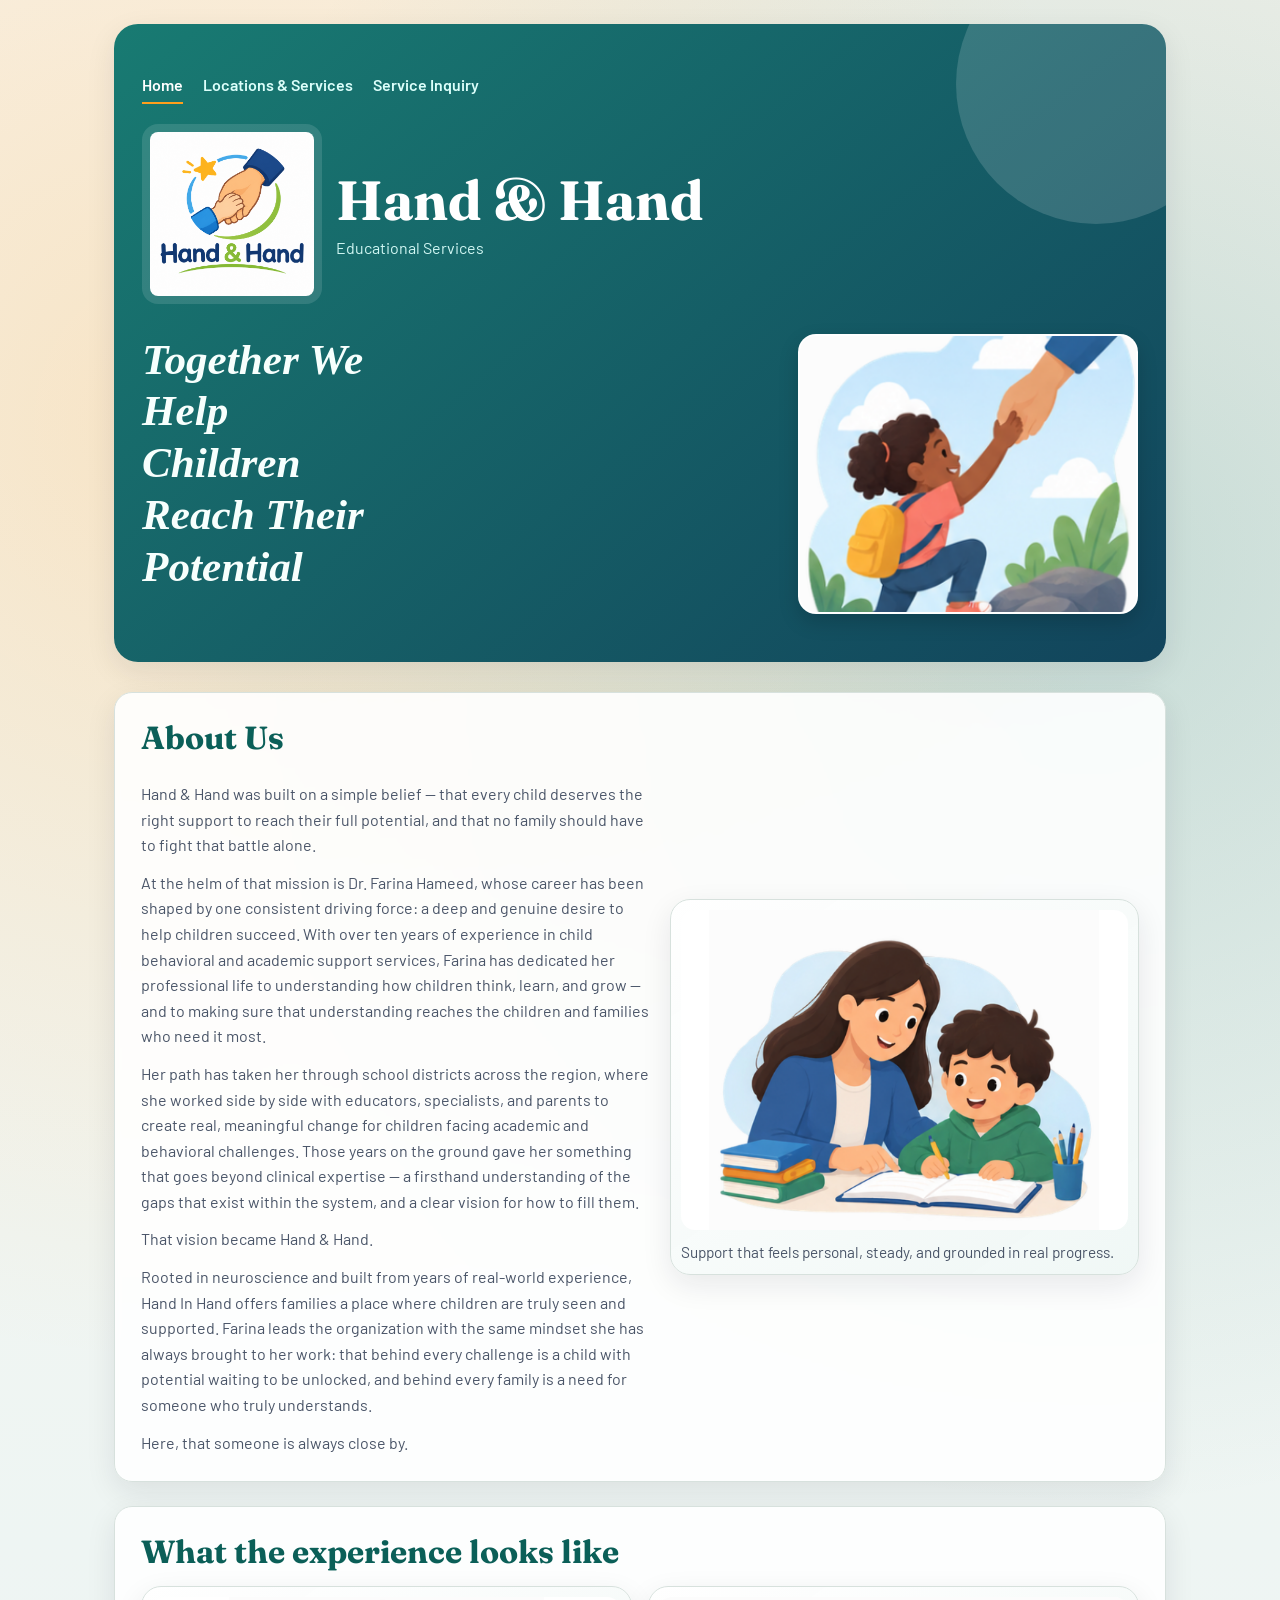
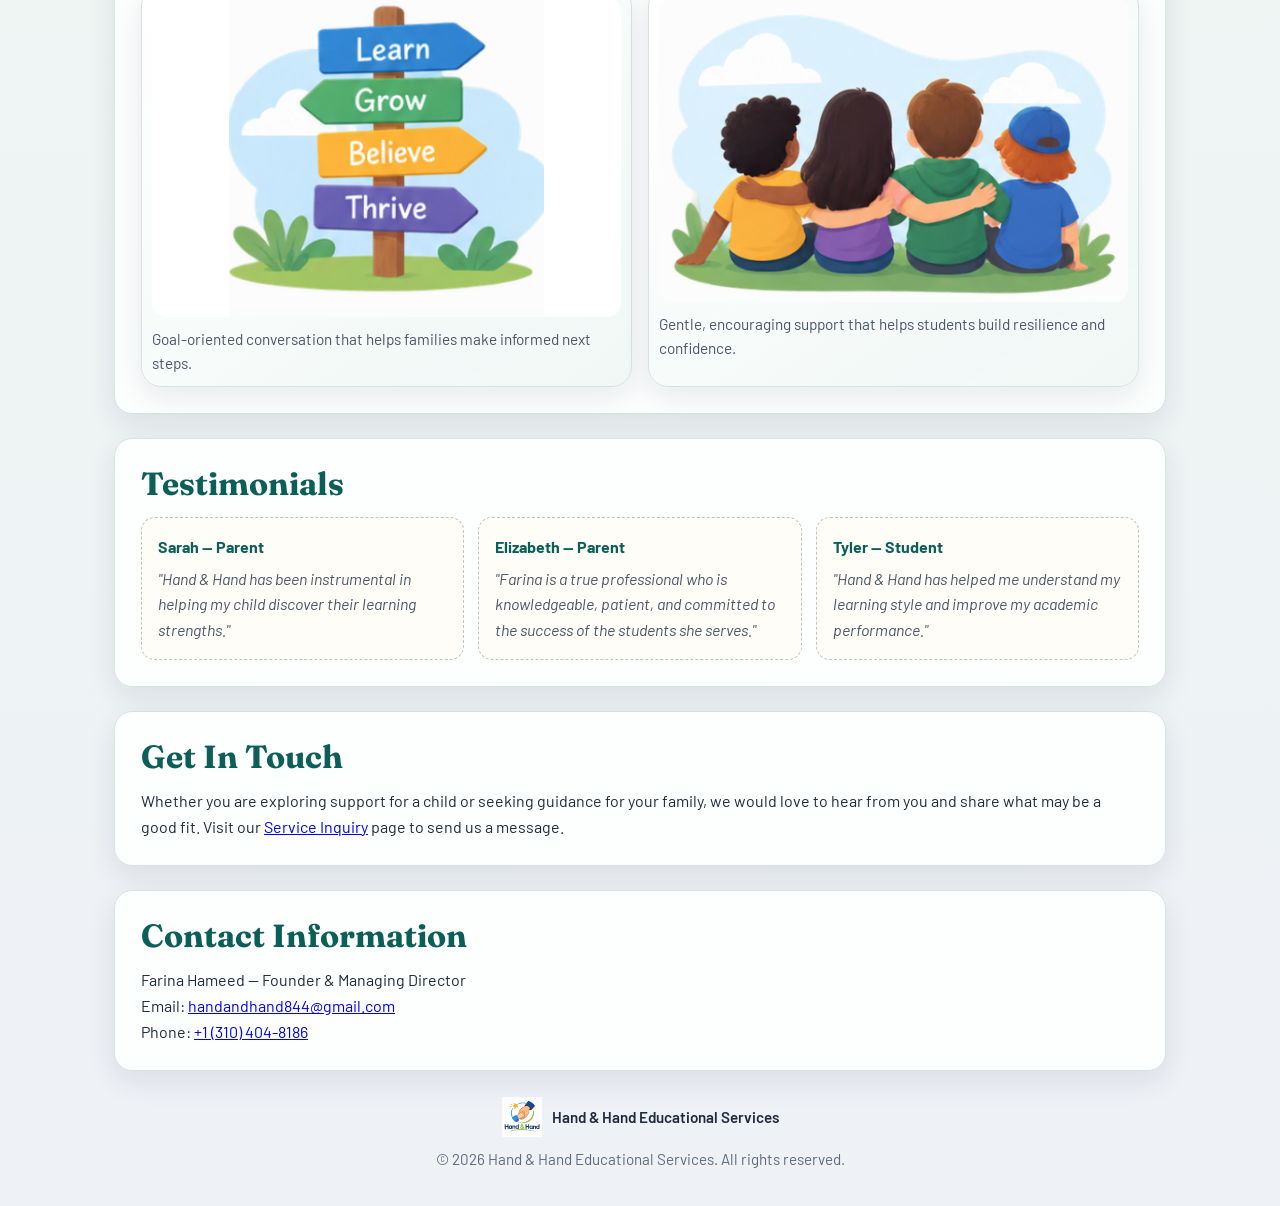
<file: index.html>
<!DOCTYPE html>
<html lang="en">
<head>
	<meta charset="UTF-8">
	<meta name="viewport" content="width=device-width, initial-scale=1.0">
	<title>Hand &amp; Hand | Educational Services</title>
	<link rel="preconnect" href="https://fonts.googleapis.com">
	<link rel="preconnect" href="https://fonts.gstatic.com" crossorigin>
	<link href="https://fonts.googleapis.com/css2?family=Barlow:wght@400;500;600;700&family=Fraunces:opsz,wght@9..144,600;9..144,700&display=swap" rel="stylesheet">
	<link rel="stylesheet" href="assets/style.css">
</head>
<body>
	<div class="site-wrap">
		<header class="hero">
			<nav class="site-nav" aria-label="Primary">
				<a href="index.html" aria-current="page">Home</a>
				<a href="locations-services.html">Locations &amp; Services</a>
				<a href="service-inquiry.html">Service Inquiry</a>
			</nav>
			<div class="hero-brand" aria-label="Hand-In-Hand logo and brand">
				<img src="Hand & Hand Support Logo.png" alt="Hand-In-Hand logo">
				<div class="brand-copy">
					<h2>Hand &amp; Hand</h2>
					<span>Educational Services</span>
				</div>
			</div>
			<div class="hero-title-row">
				<h1>Together We Help Children Reach Their Potential</h1>
				<img src="assets/screenshot-3.png" alt="Illustrative support image for Hand-In-Hand education">
			</div>
		</header>

		<main>
			<section class="about" id="about-us">
				<div class="feature-grid">
					<div class="feature-panel">
						<h2>About Us</h2>
						<p>
							Hand &amp; Hand was built on a simple belief — that every child deserves the right support to reach their full potential, and that no family should have to fight that battle alone.
						</p>
						<p>
							At the helm of that mission is Dr. Farina Hameed, whose career has been shaped by one consistent driving force: a deep and genuine desire to help children succeed. With over ten years of experience in child behavioral and academic support services, Farina has dedicated her professional life to understanding how children think, learn, and grow — and to making sure that understanding reaches the children and families who need it most.
						</p>
						<p>
							Her path has taken her through school districts across the region, where she worked side by side with educators, specialists, and parents to create real, meaningful change for children facing academic and behavioral challenges. Those years on the ground gave her something that goes beyond clinical expertise — a firsthand understanding of the gaps that exist within the system, and a clear vision for how to fill them.
						</p>
						<p>
							That vision became Hand &amp; Hand.
						</p>
						<p>
							Rooted in neuroscience and built from years of real-world experience, Hand In Hand offers families a place where children are truly seen and supported. Farina leads the organization with the same mindset she has always brought to her work: that behind every challenge is a child with potential waiting to be unlocked, and behind every family is a need for someone who truly understands.
						</p>
						<p>
							Here, that someone is always close by.
						</p>
					</div>
					<figure class="image-card">
						<img src="assets/screenshot-1.png" alt="A warm educational support setting with thoughtful planning materials">
						<figcaption>Support that feels personal, steady, and grounded in real progress.</figcaption>
					</figure>
				</div>
			</section>

			<section id="approach">
				<h2>What the experience looks like</h2>
				<div class="spotlight-grid">
					<article class="image-card">
						<img src="assets/screenshot-2.png" alt="A collaborative educational session focused on student growth">
						<figcaption>Goal-oriented conversation that helps families make informed next steps.</figcaption>
					</article>
					<article class="image-card">
						<img src="assets/screenshot-4.png" alt="A calm environment that centers student learning and encouragement">
						<figcaption>Gentle, encouraging support that helps students build resilience and confidence.</figcaption>
					</article>
				</div>
			</section>

			<section id="testimonials">
				<h2>Testimonials</h2>
				<div class="testimonials-grid">
					<article class="testimonial-card">
						<strong>Sarah -- Parent</strong>
						<p>"Hand &amp; Hand has been instrumental in helping my child discover their learning strengths."</p>
					</article>
					<article class="testimonial-card">
						<strong>Elizabeth -- Parent</strong>
						<p>"Farina is a true professional who is knowledgeable, patient, and committed to the success of the students she serves."</p>
					</article>
					<article class="testimonial-card">
						<strong>Tyler -- Student</strong>
						<p>"Hand &amp; Hand has helped me understand my learning style and improve my academic performance."</p>
					</article>
				</div>
			</section>

			<section id="contact">
				<h2>Get In Touch</h2>
				<p>
					Whether you are exploring support for a child or seeking guidance for your family,
					we would love to hear from you and share what may be a good fit.
					Visit our <a href="service-inquiry.html">Service Inquiry</a> page to send us a message.
				</p>
			</section>
			<section id="contact-info" aria-label="Contact information">
				<h2>Contact Information</h2>
				<p>Farina Hameed -- Founder & Managing Director</p>
				<p>Email: <a href="mailto:handandhand844@gmail.com">handandhand844@gmail.com</a></p>
				<p>Phone: <a href="tel:+3104048186">+1 (310) 404-8186</a></p>
			</section>
		</main>

		<footer>
			<div class="footer-brand">
				<img src="Hand & Hand Support Logo.png" alt="Hand-In-Hand logo">
				<span>Hand &amp; Hand Educational Services</span>
			</div>
			<p>&copy; 2026 Hand &amp; Hand Educational Services. All rights reserved.</p>
		</footer>
	</div>
</body>
</html>
</file>
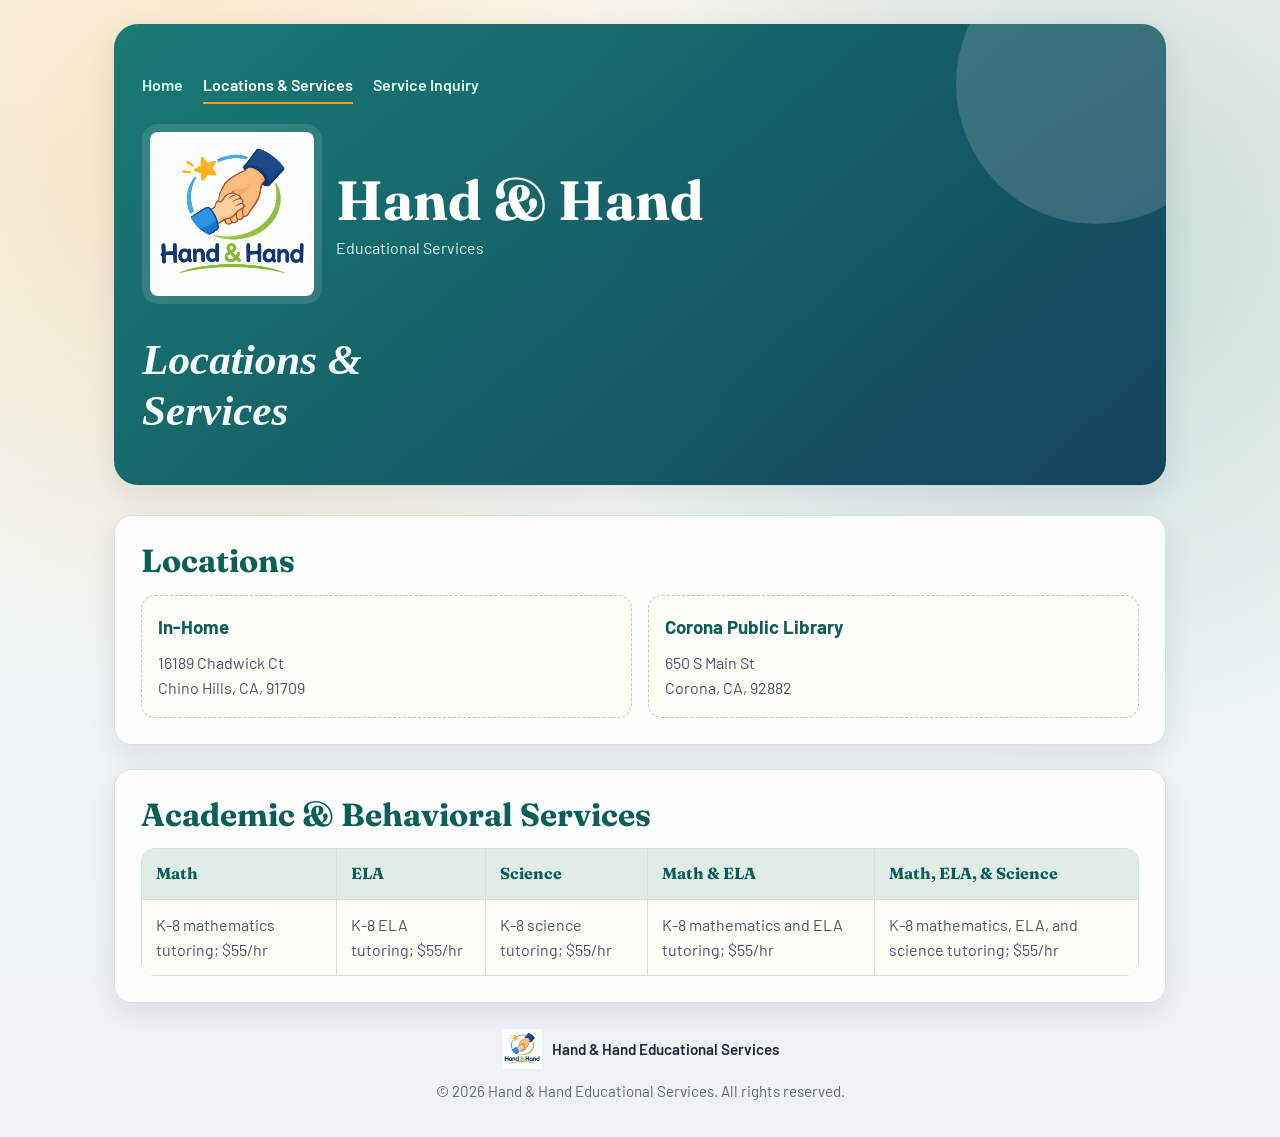
<file: locations-services.html>
<!DOCTYPE html>
<html lang="en">
<head>
	<meta charset="UTF-8">
	<meta name="viewport" content="width=device-width, initial-scale=1.0">
	<title>Locations & Services | Hand &amp; Hand</title>
	<link rel="preconnect" href="https://fonts.googleapis.com">
	<link rel="preconnect" href="https://fonts.gstatic.com" crossorigin>
	<link href="https://fonts.googleapis.com/css2?family=Barlow:wght@400;500;600;700&family=Fraunces:opsz,wght@9..144,600;9..144,700&display=swap" rel="stylesheet">
	<link rel="stylesheet" href="assets/style.css">
</head>
<body>
	<div class="site-wrap">
		<header class="hero">
			<nav class="site-nav" aria-label="Primary">
				<a href="index.html">Home</a>
				<a href="locations-services.html" aria-current="page">Locations &amp; Services</a>
				<a href="service-inquiry.html">Service Inquiry</a>
			</nav>
			<div class="hero-brand" aria-label="Hand-In-Hand logo and brand">
				<img src="Hand & Hand Support Logo.png" alt="Hand-In-Hand logo">
				<div class="brand-copy">
					<h2>Hand &amp; Hand</h2>
					<span>Educational Services</span>
				</div>
			</div>
			<div class="hero-title-row">
				<h1>Locations &amp; Services</h1>
			</div>
		</header>

		<main>
			<section id="locations">
				<h2>Locations</h2>
				<div class="locations-grid">
					<article class="location-card">
						<h3>In-Home</h3>
						<p>16189 Chadwick Ct</p>
						<p>Chino Hills, CA, 91709</p>
					</article>
					<article class="location-card">
						<h3>Corona Public Library</h3>
						<p>650 S Main St</p>
						<p>Corona, CA, 92882</p>
					</article>
				</div>
			</section>

			<section id="services">
				<h2>Academic &amp; Behavioral Services</h2>
				<div class="services-table-wrap">
					<table class="services-table">
						<thead>
							<tr>
								<th scope="col">Math</th>
								<th scope="col">ELA</th>
								<th scope="col">Science</th>
								<th scope="col">Math &amp; ELA</th>
								<th scope="col">Math, ELA, &amp; Science</th>
							</tr>
						</thead>
						<tbody>
							<tr>
								<td>K-8 mathematics tutoring; $55/hr</td>
								<td>K-8 ELA tutoring; $55/hr</td>
								<td>K-8 science tutoring; $55/hr</td>
								<td>K-8 mathematics and ELA tutoring; $55/hr</td>
								<td>K-8 mathematics, ELA, and science tutoring; $55/hr</td>
							</tr>
						</tbody>
					</table>
				</div>
			</section>
		</main>

		<footer>
			<div class="footer-brand">
				<img src="Hand & Hand Support Logo.png" alt="Hand-In-Hand logo">
				<span>Hand &amp; Hand Educational Services</span>
			</div>
			<p>&copy; 2026 Hand &amp; Hand Educational Services. All rights reserved.</p>
		</footer>
	</div>
</body>
</html>
</file>
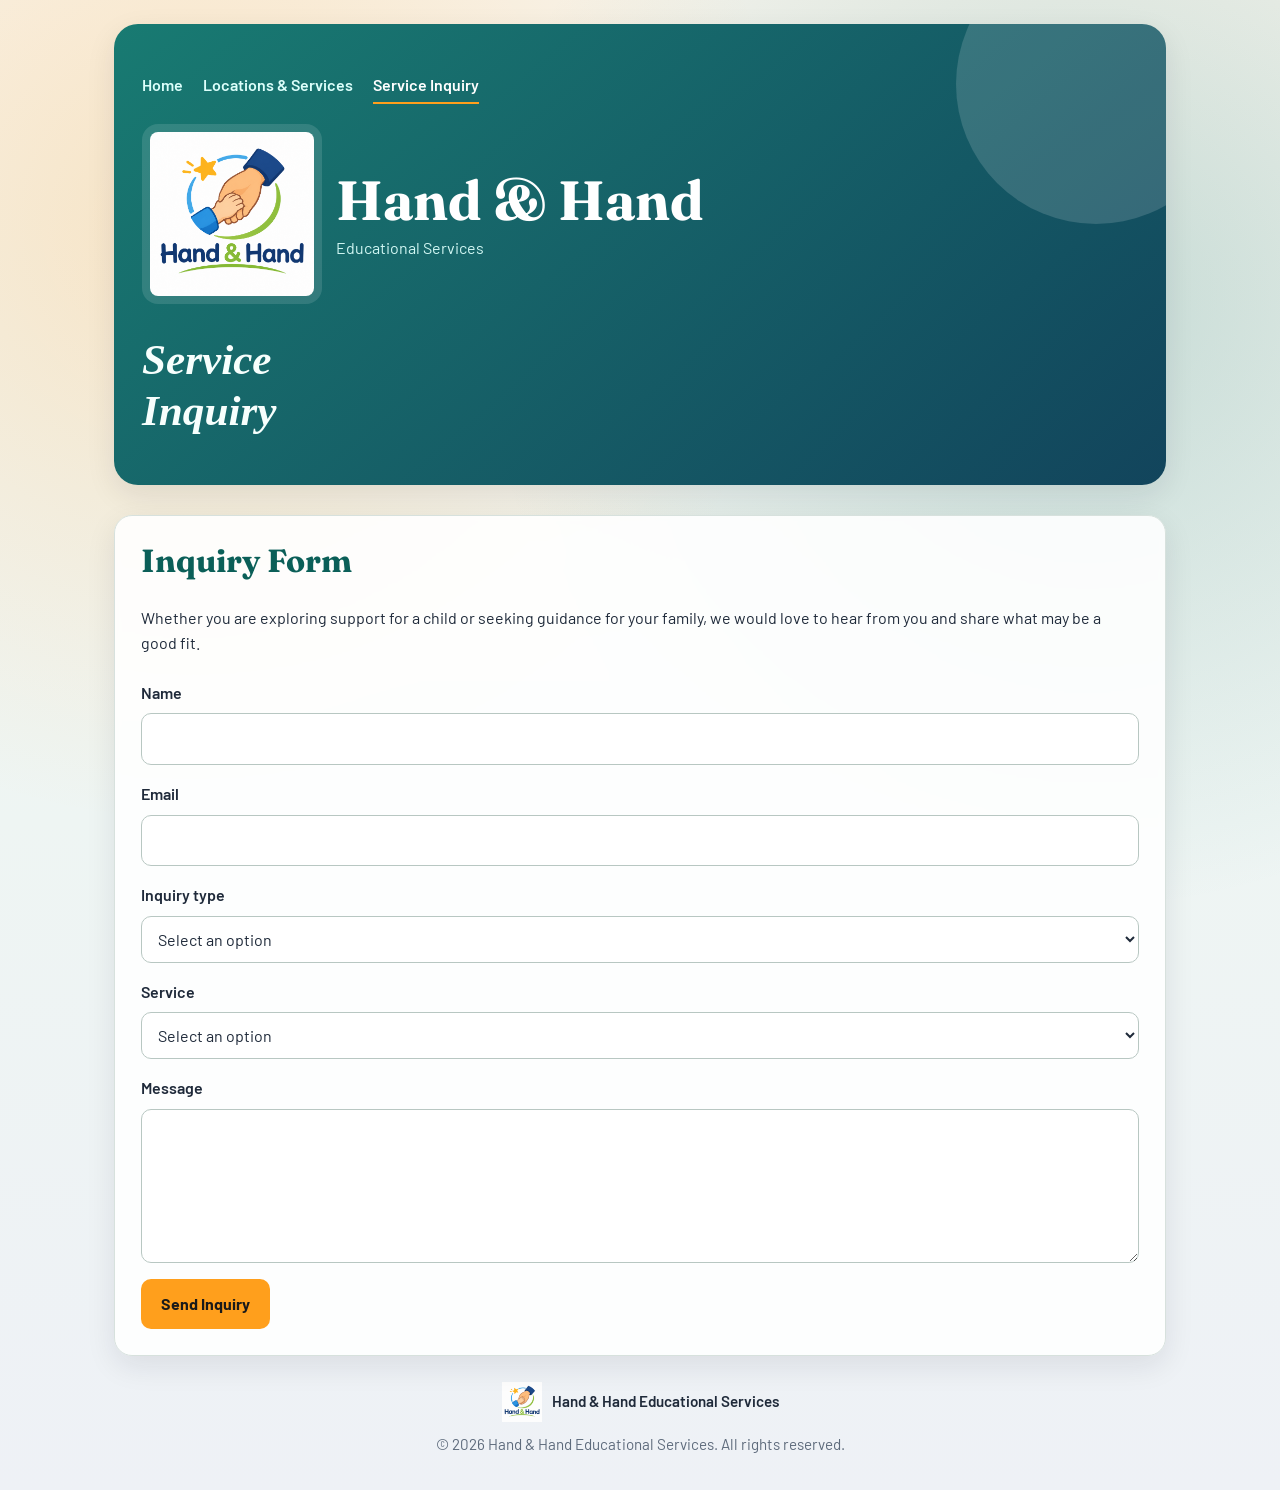
<file: service-inquiry.html>
<!DOCTYPE html>
<html lang="en">
<head>
	<meta charset="UTF-8">
	<meta name="viewport" content="width=device-width, initial-scale=1.0">
	<title>Service Inquiry | Hand &amp; Hand</title>
	<link rel="preconnect" href="https://fonts.googleapis.com">
	<link rel="preconnect" href="https://fonts.gstatic.com" crossorigin>
	<link href="https://fonts.googleapis.com/css2?family=Barlow:wght@400;500;600;700&family=Fraunces:opsz,wght@9..144,600;9..144,700&display=swap" rel="stylesheet">
	<link rel="stylesheet" href="assets/style.css">
</head>
<body>
	<div class="site-wrap">
		<header class="hero">
			<nav class="site-nav" aria-label="Primary">
				<a href="index.html">Home</a>
				<a href="locations-services.html">Locations &amp; Services</a>
				<a href="service-inquiry.html" aria-current="page">Service Inquiry</a>
			</nav>
			<div class="hero-brand" aria-label="Hand-In-Hand logo and brand">
				<img src="Hand & Hand Support Logo.png" alt="Hand-In-Hand logo">
				<div class="brand-copy">
					<h2>Hand &amp; Hand</h2>
					<span>Educational Services</span>
				</div>
			</div>
			<div class="hero-title-row">
				<h1>Service Inquiry</h1>
			</div>
		</header>

		<main>
			<section id="contact">
				<div class="feature-panel">
					<h2>Inquiry Form</h2>
					<p>
						Whether you are exploring support for a child or seeking guidance for your family,
						we would love to hear from you and share what may be a good fit.
					</p>
					<form class="contact-form" action="https://formspree.io/f/mqpzprqp" method="post">
						<div class="field">
							<label for="name">Name</label>
							<input id="name" name="name" type="text" required>
						</div>

						<div class="field">
							<label for="email">Email</label>
							<input id="email" name="email" type="email" required>
						</div>

						<div class="field">
							<label for="inquiry-type">Inquiry type</label>
							<select id="inquiry-type" name="inquiryType" required>
								<option value="" selected disabled>Select an option</option>
								<option value="general">General</option>
								<option value="academic-services">Academic Services</option>
								<option value="behavioral-services">Behavioral Services</option>
								<option value="academic-behavioral-services">Academic/Behavioral Services</option>
							</select>
						</div>

						<div class="field" id="service-field" hidden>
							<label for="service">Service</label>
							<select id="service" name="service">
								<option value="" selected disabled>Select an option</option>
								<option value="math">Math</option>
								<option value="ela">ELA</option>
								<option value="science">Science</option>
								<option value="math-ela">Math &amp; ELA</option>
								<option value="math-ela-science">Math, ELA &amp; Science</option>
							</select>
						</div>

						<div class="field">
							<label for="message">Message</label>
							<textarea id="message" name="message" rows="5" required></textarea>
						</div>

						<button type="submit">Send Inquiry</button>
					</form>
				</div>
			</section>
		</main>

		<footer>
			<div class="footer-brand">
				<img src="Hand & Hand Support Logo.png" alt="Hand-In-Hand logo">
				<span>Hand &amp; Hand Educational Services</span>
			</div>
			<p>&copy; 2026 Hand &amp; Hand Educational Services. All rights reserved.</p>
		</footer>
	</div>

	<script>
		const inquiryType = document.getElementById('inquiry-type');
		const serviceField = document.getElementById('service-field');
		const serviceSelect = document.getElementById('service');

		function toggleServiceField() {
			const showService = inquiryType.value === 'academic-services';
			serviceField.hidden = !showService;
			serviceSelect.required = showService;
			if (!showService) {
				serviceSelect.value = '';
			}
		}

		inquiryType.addEventListener('change', toggleServiceField);
		toggleServiceField();
	</script>
</body>
</html>
</file>
<file: assets/style.css>
:root {
	--bg-main: #f8f5ee;
	--bg-soft: #fffdf8;
	--ink: #1f2a3a;
	--ink-muted: #4a5568;
	--brand: #0f766e;
	--brand-dark: #0b5f58;
	--accent: #ff9f1c;
	--card: rgba(255, 255, 255, 0.88);
	--border: #d7e1dd;
	--shadow: 0 10px 30px rgba(17, 24, 39, 0.09);
	--radius: 18px;
}

* {
	box-sizing: border-box;
	margin: 0;
	padding: 0;
}

body {
	font-family: "Barlow", "Segoe UI", sans-serif;
	color: var(--ink);
	background:
		radial-gradient(circle at 15% 15%, rgba(255, 159, 28, 0.2), transparent 36%),
		radial-gradient(circle at 85% 20%, rgba(15, 118, 110, 0.2), transparent 38%),
		linear-gradient(180deg, var(--bg-main), #eef5f3 55%, #eef1f6);
	line-height: 1.6;
	min-height: 100vh;
}

.site-wrap {
	max-width: 1100px;
	margin: 0 auto;
	padding: 24px;
	animation: fade-in 0.8s ease-out;
}

.hero {
	background: linear-gradient(140deg, rgba(15, 118, 110, 0.96), rgba(8, 60, 85, 0.95));
	color: #f7fffd;
	border-radius: 24px;
	padding: 48px 28px;
	box-shadow: var(--shadow);
	position: relative;
	overflow: hidden;
	display: flex;
	flex-direction: column;
	align-items: flex-start;
	gap: 20px;
}

.site-nav {
	display: flex;
	flex-wrap: wrap;
	gap: 20px;
	width: 100%;
	position: relative;
	z-index: 1;
}

.site-nav a {
	color: #dcfffb;
	text-decoration: none;
	font-weight: 600;
	font-size: 1rem;
	padding-bottom: 4px;
	border-bottom: 2px solid transparent;
	transition: border-color 0.2s ease, color 0.2s ease;
}

.site-nav a:hover,
.site-nav a[aria-current="page"] {
	color: #ffffff;
	border-color: var(--accent);
}

.hero-title-row {
	display: flex;
	align-items: flex-start;
	justify-content: space-between;
	gap: 24px;
	flex-wrap: wrap;
	width: 100%;
	margin-top: 6px;
}

.hero-title-row h1 {
	flex: 1 1 320px;
	margin-bottom: 0;
	padding-right: 12px;
}

.hero-title-row img {
	display: block;
	width: min(340px, 100%);
	height: 280px;
	object-fit: cover;
	object-position: center;
	border-radius: 18px;
	border: 2px solid rgba(255, 255, 255, 0.25);
	box-shadow: 0 8px 20px rgba(0, 0, 0, 0.16);
	background: #ffffff;
}

.hero-brand {
	display: inline-flex;
	align-items: center;
	gap: 14px;
	margin-bottom: 4px;
}

.hero-brand img {
	width: 180px;
	height: 180px;
	display: block;
	border-radius: 16px;
	background: rgba(255, 255, 255, 0.12);
	padding: 8px;
}

.hero-brand .brand-copy {
	display: grid;
	gap: 2px;
}

.hero-brand .brand-copy h2 {
	font-family: "Fraunces", Georgia, serif;
	font-size: 3.45rem;
	color: #ffffff;
	margin-bottom: 0;
}

.hero-brand .brand-copy span {
	color: #dcfffb;
	opacity: 0.95;
	font-size: 1rem;
}

.hero::after {
	content: "";
	position: absolute;
	width: 280px;
	height: 280px;
	border-radius: 50%;
	background: rgba(255, 255, 255, 0.15);
	top: -80px;
	right: -70px;
}

h1,
h2 {
	font-family: "Fraunces", Georgia, serif;
	line-height: 1.2;
}

h1 {
	font-family: Georgia, "Times New Roman", serif;
	font-style: italic;
	font-size: clamp(1.8rem, 4vw, 2.7rem);
	margin-bottom: 10px;
	max-width: 11ch;
}

.hero p {
	max-width: 58ch;
	font-size: 1.08rem;
	color: #dcfffb;
}

main {
	margin-top: 30px;
	display: grid;
	gap: 24px;
}

section {
	background: var(--card);
	backdrop-filter: blur(3px);
	border: 1px solid var(--border);
	border-radius: var(--radius);
	padding: 26px;
	box-shadow: var(--shadow);
	animation: rise 0.7s ease both;
}

section:nth-of-type(2) {
	animation-delay: 0.08s;
}

section:nth-of-type(3) {
	animation-delay: 0.16s;
}

h2 {
	margin-bottom: 12px;
	color: var(--brand-dark);
	font-size: clamp(1.5rem, 3.5vw, 2rem);
}

.about p {
	color: var(--ink-muted);
	max-width: 68ch;
}

.feature-grid {
	display: grid;
	gap: 20px;
	grid-template-columns: 1.04fr 0.96fr;
	align-items: center;
}

.feature-grid.reverse {
	grid-template-columns: 0.96fr 1.04fr;
}

.feature-panel {
	display: grid;
	gap: 12px;
}

.image-card {
	background: linear-gradient(145deg, rgba(255, 255, 255, 0.96), rgba(239, 247, 245, 0.95));
	border: 1px solid var(--border);
	border-radius: 20px;
	padding: 10px;
	box-shadow: var(--shadow);
}

.image-card img {
	display: block;
	width: 100%;
	height: auto;
	max-height: 320px;
	object-fit: contain;
	object-position: center;
	background: #ffffff;
	border-radius: 14px;
}

.image-card figcaption {
	margin-top: 10px;
	color: var(--ink-muted);
	font-size: 0.96rem;
}

.spotlight-grid {
	display: grid;
	gap: 16px;
	grid-template-columns: repeat(auto-fit, minmax(240px, 1fr));
	margin-top: 14px;
}

.testimonials-grid {
	display: grid;
	gap: 14px;
	grid-template-columns: repeat(auto-fit, minmax(220px, 1fr));
	margin-top: 14px;
}

.testimonial-card {
	background: var(--bg-soft);
	border: 1px dashed #b8c7c2;
	border-radius: 14px;
	padding: 16px;
	min-height: 122px;
}

.testimonial-card strong {
	display: block;
	margin-bottom: 6px;
	color: var(--brand-dark);
}

.testimonial-card p {
	color: var(--ink-muted);
	font-style: italic;
}

.locations-grid {
	display: grid;
	gap: 16px;
	grid-template-columns: repeat(auto-fit, minmax(220px, 1fr));
	margin-top: 14px;
}

.location-card {
	background: var(--bg-soft);
	border: 1px dashed #b8c7c2;
	border-radius: 14px;
	padding: 16px;
}

.location-card h3 {
	color: var(--brand-dark);
	margin-bottom: 8px;
}

.location-card p {
	color: var(--ink-muted);
}

.services-table-wrap {
	margin-top: 14px;
	overflow-x: auto;
}

.services-table {
	width: 100%;
	border-collapse: collapse;
	background: var(--bg-soft);
	border-radius: 14px;
	overflow: hidden;
}

.services-table th,
.services-table td {
	border: 1px solid var(--border);
	padding: 12px 14px;
	text-align: left;
	color: var(--ink-muted);
}

.services-table th {
	background: rgba(15, 118, 110, 0.12);
	color: var(--brand-dark);
	font-family: "Fraunces", Georgia, serif;
}

.contact-form {
	display: grid;
	gap: 16px;
	margin-top: 12px;
}

.field {
	display: grid;
	gap: 8px;
}

label {
	font-weight: 600;
}

input,
textarea,
select,
button {
	font: inherit;
	border-radius: 10px;
}

input,
textarea,
select {
	border: 1px solid #b8c7c2;
	padding: 12px;
	background: #ffffff;
	color: var(--ink);
}

textarea {
	resize: vertical;
}

input:focus,
textarea:focus,
select:focus {
	outline: 3px solid rgba(15, 118, 110, 0.2);
	border-color: var(--brand);
}

button {
	width: fit-content;
	background: var(--accent);
	color: #1a1a1a;
	border: none;
	padding: 12px 20px;
	font-weight: 700;
	cursor: pointer;
	transition: transform 0.2s ease, filter 0.2s ease;
}

button:hover {
	transform: translateY(-2px);
	filter: brightness(1.04);
}

footer {
	text-align: center;
	color: #5e6b7c;
	margin: 26px 0 10px;
	font-size: 0.95rem;
	display: flex;
	flex-direction: column;
	align-items: center;
	gap: 10px;
}

.footer-brand {
	display: inline-flex;
	align-items: center;
	gap: 10px;
	font-weight: 600;
	color: var(--ink);
}

.footer-brand img {
	width: 40px;
	height: 40px;
	display: block;
}

@keyframes fade-in {
	from {
		opacity: 0;
	}
	to {
		opacity: 1;
	}
}

@keyframes rise {
	from {
		opacity: 0;
		transform: translateY(10px);
	}
	to {
		opacity: 1;
		transform: translateY(0);
	}
}

@media (max-width: 680px) {
	.site-wrap {
		padding: 16px;
	}

	.hero {
		padding: 36px 20px;
	}

	section {
		padding: 20px;
	}
}
</file>
